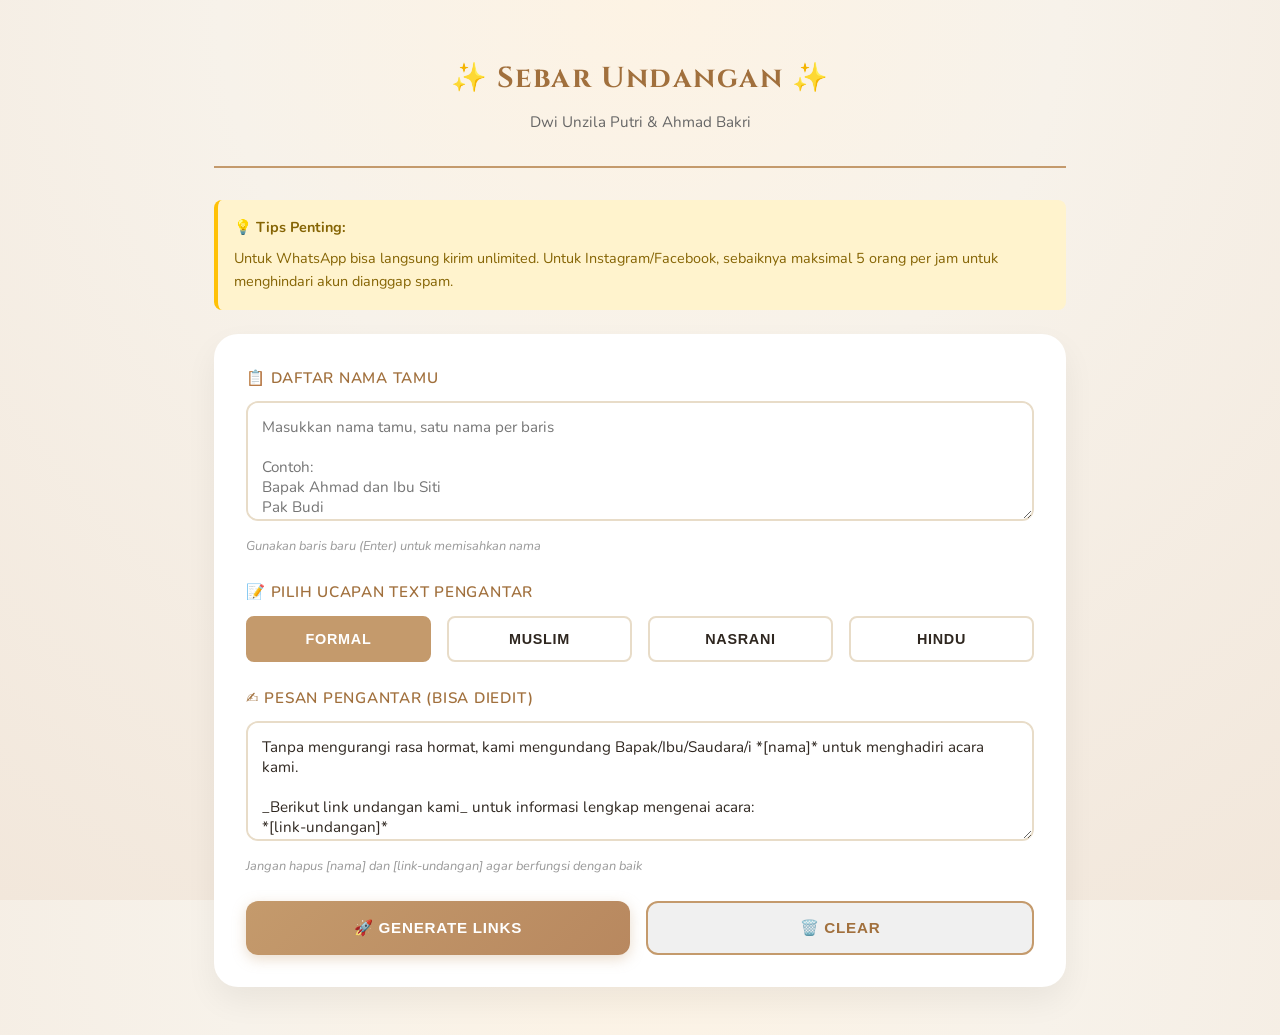
<file: kirim.html>
<!DOCTYPE html>
<html lang="id">
<head>
  <meta charset="UTF-8" />
  <title>Sebar Undangan WhatsApp - Dwi Unzila Putri & Ahmad Bakri</title>
  <meta name="viewport" content="width=device-width, initial-scale=1" />
  <meta name="description" content="Generator untuk sebar undangan pernikahan Dwi Unzila Putri & Ahmad Bakri via WhatsApp">
  
  <link rel="preconnect" href="https://fonts.googleapis.com">
  <link rel="preconnect" href="https://fonts.gstatic.com" crossorigin>
  <link href="https://fonts.googleapis.com/css2?family=Cinzel:wght@400;500;600;700&family=Nunito:wght@300;400;500;600;700&display=swap" rel="stylesheet">
  
  <style>
    :root {
        --primary: #c49a6c;
        --primary-deep: #a1703d;
        --bg: #f7f2ea;
        --bg-soft: #fdf8f2;
        --text: #2f2720;
        --card-bg: #ffffff;
        --shadow-soft: 0 14px 32px rgba(0,0,0,0.06);
        --radius-xl: 24px;
    }

    * { box-sizing: border-box; margin: 0; padding: 0; }

    html, body { height: 100%; }

    body {
        font-family: "Nunito", system-ui, -apple-system, BlinkMacSystemFont, sans-serif;
        background: radial-gradient(circle at top, #fdf3e4 0, #f7f2ea 38%, #f2e7db 100%);
        color: var(--text);
        line-height: 1.6;
        overflow-x: hidden;
    }

    .container {
        width: 100%;
        max-width: 900px;
        margin: 0 auto;
        padding: 1.5rem;
    }

    header {
        text-align: center;
        padding: 2rem 0;
        border-bottom: 2px solid var(--primary);
        margin-bottom: 2rem;
    }

    header h1 {
        font-family: "Cinzel", serif;
        font-size: 1.8rem;
        color: var(--primary-deep);
        margin-bottom: 0.5rem;
        letter-spacing: 0.05em;
    }

    header p {
        font-size: 0.95rem;
        color: #666;
    }

    .form-section {
        background: var(--card-bg);
        border-radius: var(--radius-xl);
        padding: 2rem;
        margin-bottom: 1.5rem;
        box-shadow: var(--shadow-soft);
    }

    .form-group {
        margin-bottom: 1.5rem;
    }

    .form-group:last-child {
        margin-bottom: 0;
    }

    label {
        display: block;
        font-weight: 600;
        color: var(--primary-deep);
        margin-bottom: 0.7rem;
        font-size: 0.95rem;
        text-transform: uppercase;
        letter-spacing: 0.05em;
    }

    textarea, select {
        width: 100%;
        padding: 0.85rem;
        border: 2px solid #e8dcc8;
        border-radius: 12px;
        font-family: "Nunito", sans-serif;
        font-size: 0.95rem;
        color: var(--text);
        transition: all 0.3s ease;
    }

    textarea:focus, select:focus {
        outline: none;
        border-color: var(--primary);
        box-shadow: 0 0 0 3px rgba(196, 154, 108, 0.1);
    }

    textarea {
        min-height: 120px;
        resize: vertical;
    }

    .hint {
        font-size: 0.8rem;
        color: #999;
        margin-top: 0.4rem;
        font-style: italic;
    }

    .button-group {
        display: flex;
        gap: 1rem;
        flex-wrap: wrap;
    }

    button {
        flex: 1;
        min-width: 150px;
        padding: 1rem;
        border: none;
        border-radius: 12px;
        font-weight: 600;
        font-size: 0.95rem;
        cursor: pointer;
        text-transform: uppercase;
        letter-spacing: 0.05em;
        transition: all 0.3s ease;
    }

    .btn-primary {
        background: linear-gradient(135deg, var(--primary) 0%, #b8885f 100%);
        color: white;
        box-shadow: 0 4px 14px rgba(196, 154, 108, 0.35);
    }

    .btn-primary:hover {
        transform: translateY(-2px);
        box-shadow: 0 6px 20px rgba(196, 154, 108, 0.45);
    }

    .btn-secondary {
        background: #f0f0f0;
        color: var(--primary-deep);
        border: 2px solid var(--primary);
    }

    .btn-secondary:hover {
        background: var(--primary);
        color: white;
    }

    .result-section {
        background: var(--card-bg);
        border-radius: var(--radius-xl);
        padding: 2rem;
        margin-top: 2rem;
        box-shadow: var(--shadow-soft);
        display: none;
        overflow-x: auto;
    }

    .result-section.active {
        display: block;
    }

    .result-table {
        width: 100%;
        border-collapse: collapse;
        margin: 1.5rem 0;
    }

    .result-table thead {
        background: linear-gradient(135deg, var(--primary) 0%, #b8885f 100%);
        color: white;
    }

    .result-table th {
        padding: 1rem;
        text-align: left;
        font-weight: 600;
        font-size: 0.95rem;
        text-transform: uppercase;
        letter-spacing: 0.05em;
    }

    .result-table td {
        padding: 1rem;
        border-bottom: 1px solid #e8dcc8;
        font-size: 0.95rem;
    }

    .result-table tbody tr {
        transition: background 0.3s ease;
    }

    .result-table tbody tr:hover {
        background: #fafafa;
    }

    .result-table tbody tr:last-child td {
        border-bottom: none;
    }

    .guest-number {
        font-weight: 700;
        color: var(--primary);
        width: 40px;
        text-align: center;
    }

    .guest-name {
        font-weight: 600;
        color: var(--primary-deep);
    }

    .table-actions {
        display: flex;
        gap: 0.5rem;
        flex-wrap: wrap;
    }

    .table-copy-btn {
        background: var(--primary);
        color: white;
        border: none;
        padding: 0.6rem 0.8rem;
        border-radius: 6px;
        font-size: 0.8rem;
        cursor: pointer;
        white-space: nowrap;
        transition: all 0.2s ease;
    }

    .table-copy-btn:hover {
        background: var(--primary-deep);
    }

    .table-copy-btn.copied {
        background: #4caf50;
    }

    .table-wa-btn {
        background: linear-gradient(135deg, var(--primary) 0%, #b8885f 100%);
        color: white;
        border: none;
        padding: 0.6rem 0.8rem;
        border-radius: 6px;
        font-size: 0.8rem;
        cursor: pointer;
        white-space: nowrap;
        transition: all 0.2s ease;
    }

    .table-wa-btn:hover {
        transform: translateY(-1px);
        box-shadow: 0 4px 12px rgba(196, 154, 108, 0.3);
    }

    @media (max-width: 768px) {
        .result-table th,
        .result-table td {
            padding: 0.8rem 0.6rem;
            font-size: 0.85rem;
        }

        .table-actions {
            flex-direction: column;
        }

        .table-copy-btn,
        .table-wa-btn {
            width: 100%;
        }
    }

    .info-box {
        background: #fff3cd;
        border-left: 4px solid #ffc107;
        padding: 1rem;
        border-radius: 8px;
        margin-bottom: 1.5rem;
        font-size: 0.9rem;
        color: #856404;
    }

    .info-box strong {
        display: block;
        margin-bottom: 0.5rem;
    }

    .preview-section {
        background: var(--card-bg);
        border-radius: var(--radius-xl);
        padding: 2rem;
        margin-top: 2rem;
        box-shadow: var(--shadow-soft);
        display: none;
        border: 2px solid var(--primary);
    }

    .preview-section.active {
        display: block;
    }

    .preview-box {
        background: #f5f5f5;
        border: 1px solid #e0d5c7;
        border-radius: 12px;
        padding: 1.5rem;
        margin: 1rem 0;
        white-space: pre-wrap;
        word-wrap: break-word;
        font-family: "Nunito", sans-serif;
        font-size: 0.95rem;
        line-height: 1.8;
        color: var(--text);
    }

    .message-btn {
        flex: 1;
        padding: 0.8rem;
        border: 2px solid #e8dcc8;
        border-radius: 8px;
        font-weight: 600;
        font-size: 0.9rem;
        cursor: pointer;
        transition: all 0.3s ease;
        background: white;
        color: var(--text);
    }

    .message-btn:hover {
        border-color: var(--primary);
        background: rgba(196, 154, 108, 0.1);
    }

    .message-btn.active {
        background: var(--primary);
        color: white;
        border-color: var(--primary);
    }

    .modal-overlay {
        display: none;
    }

    .modal-content {
        display: none;
    }

    @media (max-width: 600px) {
        .container {
            padding: 1rem;
        }

        header h1 {
            font-size: 1.4rem;
        }

        .form-section {
            padding: 1.5rem;
        }

        .button-group {
            flex-direction: column;
        }

        button {
            min-width: 100%;
        }

        .preview-buttons {
            flex-direction: column;
        }

        .modal-content {
            padding: 1.5rem;
        }
    }
  </style>
</head>
<body>
  <div class="container">
    <header>
      <h1>✨ Sebar Undangan ✨</h1>
      <p>Dwi Unzila Putri & Ahmad Bakri</p>
    </header>

    <div class="info-box">
      <strong>💡 Tips Penting:</strong>
      Untuk WhatsApp bisa langsung kirim unlimited. Untuk Instagram/Facebook, sebaiknya maksimal 5 orang per jam untuk menghindari akun dianggap spam.
    </div>

    <div class="form-section">
      <div class="form-group">
        <label for="guestNames">📋 Daftar Nama Tamu</label>
        <textarea id="guestNames" placeholder="Masukkan nama tamu, satu nama per baris&#10;&#10;Contoh:&#10;Bapak Ahmad dan Ibu Siti&#10;Pak Budi&#10;Mbak Rahma dan Keluarga"></textarea>
        <p class="hint">Gunakan baris baru (Enter) untuk memisahkan nama</p>
      </div>

      <div class="form-group">
        <label>📝 Pilih Ucapan Text Pengantar</label>
        <div class="button-group" style="margin-bottom: 1.5rem;">
          <button type="button" class="message-btn" data-type="formal" onclick="selectMessage('formal')">Formal</button>
          <button type="button" class="message-btn" data-type="muslim" onclick="selectMessage('muslim')">Muslim</button>
          <button type="button" class="message-btn" data-type="nasrani" onclick="selectMessage('nasrani')">Nasrani</button>
          <button type="button" class="message-btn" data-type="hindu" onclick="selectMessage('hindu')">Hindu</button>
        </div>
      </div>

      <div class="form-group">
        <label for="messagePreview">✍️ Pesan Pengantar (Bisa Diedit)</label>
        <textarea id="messagePreview" placeholder="Pesan akan ditampilkan di sini. Gunakan [nama] untuk nama tamu dan [link-undangan] untuk link undangan"></textarea>
        <p class="hint">Jangan hapus [nama] dan [link-undangan] agar berfungsi dengan baik</p>
      </div>

      <div class="button-group">
        <button class="btn-primary" onclick="generateLinks()">🚀 Generate Links</button>
        <button class="btn-secondary" onclick="clearForm()">🗑️ Clear</button>
      </div>
    </div>

    <div class="result-section" id="resultSection">
      <h2 style="color: var(--primary-deep); margin-bottom: 1.5rem; text-align: center;">📱 Link WhatsApp Siap Terkirim</h2>
      <div id="resultList"></div>
    </div>
  </div>

  <script>
    const invitationURL = window.location.origin + window.location.pathname.replace('/kirim.html', '?to=');

    const messages = {
      formal: `Tanpa mengurangi rasa hormat, kami mengundang Bapak/Ibu/Saudara/i *[nama]* untuk menghadiri acara kami.

_Berikut link undangan kami_ untuk informasi lengkap mengenai acara:
*[link-undangan]*

Merupakan suatu kebahagiaan bagi kami apabila Bapak/Ibu/Saudara/i berkenan hadir serta memberikan doa dan restu.

Atas perhatian dan kehadirannya, kami ucapkan terima kasih.`,

      muslim: `_Assalamualaikum Warahmatullahi Wabarakatuh_

Yth. *[nama]*

Tanpa mengurangi rasa hormat, kami mengundang Bapak/Ibu/Saudara/i untuk menghadiri acara pernikahan kami:

*Dwi Unzila Putri & Ahmad Bakri*

_Berikut link undangan kami_ untuk informasi lengkap mengenai acara:

[link-undangan]

Merupakan suatu kehormatan dan kebahagiaan bagi kami apabila Bapak/Ibu/Saudara/i berkenan hadir serta memberikan doa restu.

Mohon maaf apabila undangan ini hanya kami sampaikan melalui pesan singkat.

Terima kasih atas perhatian dan doa restunya.

_Wassalamualaikum Warahmatullahi Wabarakatuh_

Kami yang berbahagia,
*_Zila & Bakri_*
`,

      nasrani: `Dengan sukacita, kami mengundang Bapak/Ibu/Saudara/i *[nama]* untuk merayakan hari istimewa kami.

*Silakan membuka link undangan berikut untuk informasi lengkapnya:*
[link-undangan]

Kehadiran Bapak/Ibu/Saudara/i akan menjadi kebahagiaan tersendiri bagi kami. 
_Tuhan memberkati._`,

      hindu: `Dengan berdoa kepada Sang Hyang Widhi Wasa, kami mengundang Bapak/Ibu/Saudara/i *[nama]* untuk hadir dalam acara istimewa kami.

_Berikut link undangan kami_ untuk informasi lengkap mengenai acara:
[link-undangan]

Kami memohon doa restu dan kehadiran Bapak/Ibu/Saudara/i dalam perayaan ini.

Hatur nuwun. 
Om Shanti, Shanti, Shanti.`
    };

    function selectMessage(type) {
      // Update active button
      document.querySelectorAll('.message-btn').forEach(btn => {
        btn.classList.remove('active');
      });
      document.querySelector(`[data-type="${type}"]`).classList.add('active');
      
      // Set message in textarea
      const messagePreview = document.getElementById('messagePreview');
      messagePreview.value = messages[type];
    }

    // Initialize with first option selected
    window.addEventListener('DOMContentLoaded', function() {
      selectMessage('formal');
    });

    function generateLinks() {
      const guestInput = document.getElementById('guestNames').value.trim();
      const messageInput = document.getElementById('messagePreview').value.trim();

      if (!guestInput) {
        alert('Mohon masukkan nama tamu terlebih dahulu');
        return;
      }

      if (!messageInput) {
        alert('Mohon masukkan pesan terlebih dahulu');
        return;
      }

      const guestNames = guestInput.split('\n').map(name => name.trim()).filter(name => name);
      const baseMessage = messageInput;

      const resultList = document.getElementById('resultList');
      resultList.innerHTML = '';

      // Create table
      let tableHTML = `
        <table class="result-table">
          <thead>
            <tr>
              <th style="width: 50px;">No</th>
              <th>Nama Tamu</th>
              <th>Aksi</th>
            </tr>
          </thead>
          <tbody>
      `;

      guestNames.forEach((guestName, index) => {
        const personalizedMessage = baseMessage
          .replace(/\[nama\]/g, guestName)
          .replace(/\[link-undangan\]/g, invitationURL+encodeURIComponent(guestName));

        const whatsappLink = `https://wa.me/?text=${encodeURIComponent(personalizedMessage)}`;

        tableHTML += `
          <tr>
            <td class="guest-number">${index + 1}</td>
            <td class="guest-name">${guestName}</td>
            <td>
              <div class="table-actions">
                <button class="table-copy-btn" onclick="copyToClipboard(this, '${whatsappLink.replace(/'/g, "\\'")}')">📋 Copy Link</button>
                <button class="table-wa-btn" onclick="window.open('${whatsappLink}', '_blank')">💬 WhatsApp</button>
              </div>
            </td>
          </tr>
        `;
      });

      tableHTML += `
          </tbody>
        </table>
      `;

      resultList.innerHTML = tableHTML;

      document.getElementById('resultSection').classList.add('active');
      document.getElementById('resultSection').scrollIntoView({ behavior: 'smooth' });
    }

    function copyToClipboard(button, text) {
      navigator.clipboard.writeText(text).then(() => {
        const originalText = button.textContent;
        button.textContent = '✅ Copied';
        button.classList.add('copied');
        setTimeout(() => {
          button.textContent = originalText;
          button.classList.remove('copied');
        }, 2000);
      }).catch(() => {
        alert('Gagal menyalin. Silakan coba lagi.');
      });
    }

    function clearForm() {
      document.getElementById('guestNames').value = '';
      document.getElementById('messagePreview').value = '';
      document.getElementById('resultSection').classList.remove('active');
      document.querySelectorAll('.message-btn').forEach(btn => {
        btn.classList.remove('active');
      });
    }

    // Initialize with first option selected
    window.addEventListener('DOMContentLoaded', function() {
      selectMessage('formal');
    });
  </script>
</body>
</html>
</file>
